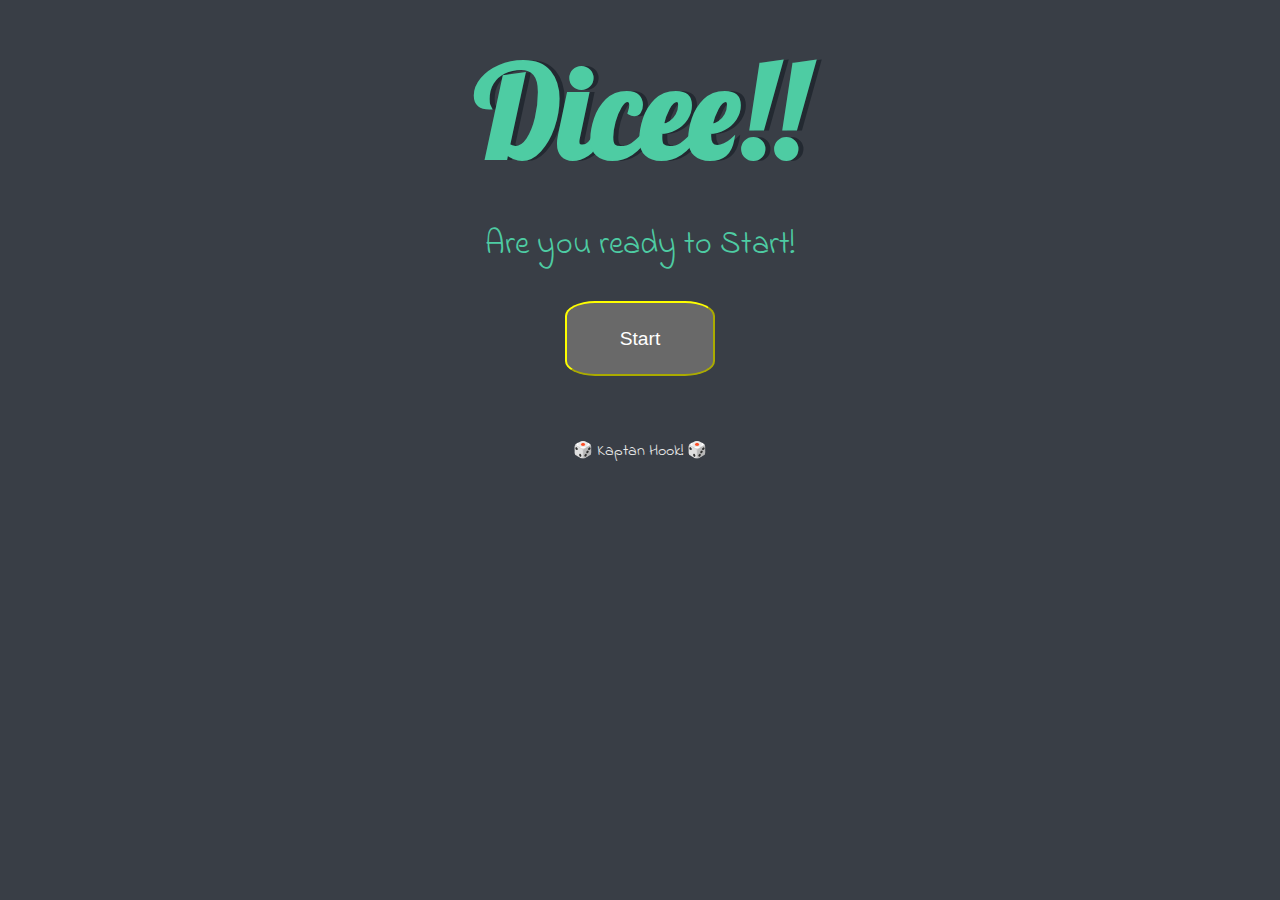
<file: index.html>
<!DOCTYPE html>
<html lang="en" dir="ltr">
  <head>
    <meta charset="utf-8">
    <title>Dicee</title>
    <link rel="stylesheet" href="ind.css">
    <link href="https://fonts.googleapis.com/css?family=Indie+Flower|Lobster" rel="stylesheet">
    
  </head>
  <body>
    <script>
        init();
    </script>
    <div class="container">
      <h1>Dicee!!</h1>
        <p id="diceHead">Are you ready to Start!</p>
      
    </div>

    <div class="players">
        <!-- <form class="play" action="">
            <label for="player1Name">Player 1 Name:</label> 
            <input id="player1Name" type="text" placeholder="Enter Player 1 Name"><br><br>
            <label for="player2Name">Player 2 Name:</label>
            <input id="player2Name" type="text" placeholder="Enter Player 2 Name"><br><br>
        </form> -->
        <button class="str" onclick="start()">
            Start
        </button>
    </div>
    


    <script src="index.js"></script>
  </body>

  <footer>
    🎲 Kaptan Hook! 🎲 
  </footer>
</html>
</file>
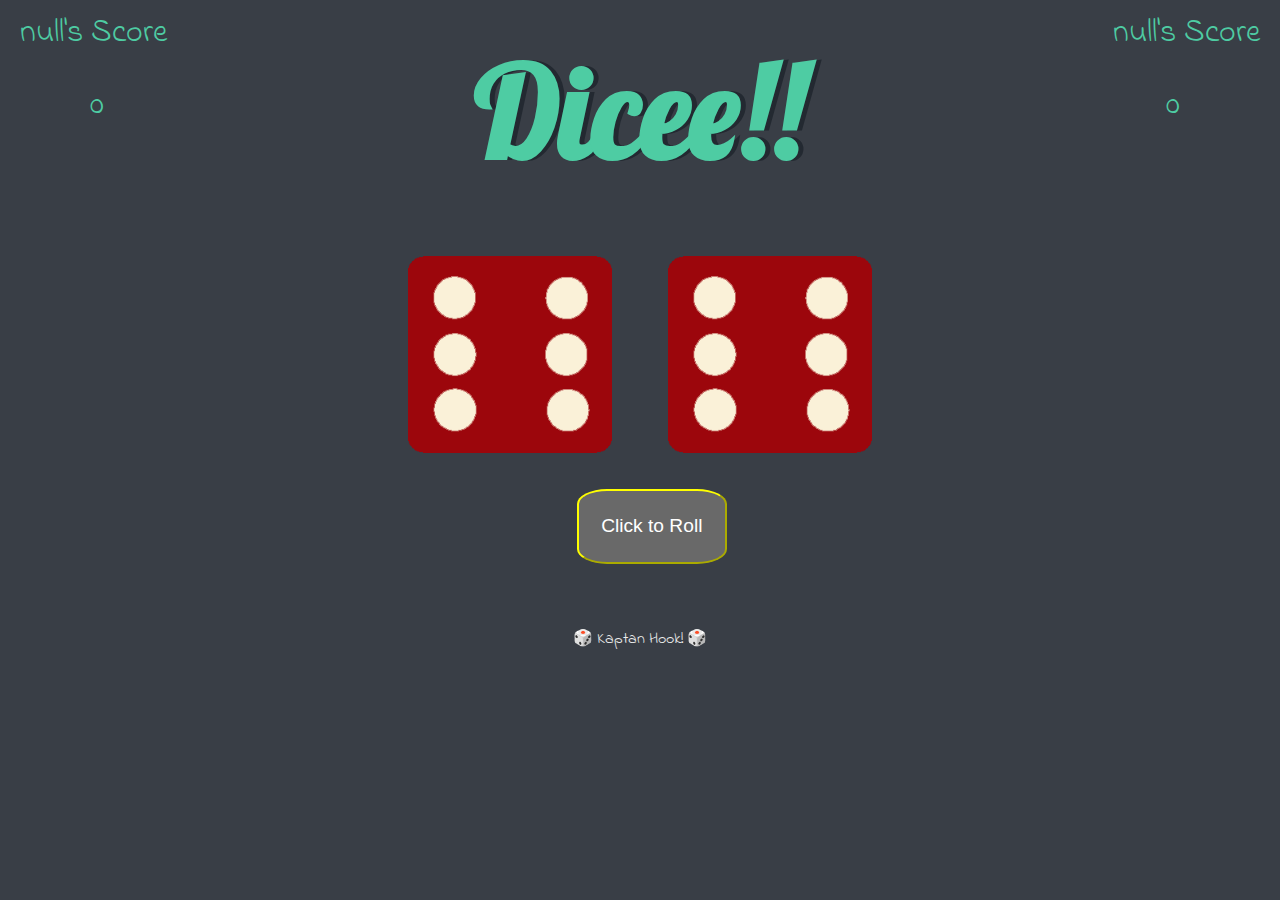
<file: dicee.html>
<!DOCTYPE html>
<html lang="en" dir="ltr">
  <head>
    <meta charset="utf-8">
    <title>Dicee</title>
    <link rel="stylesheet" href="styles.css">
    <link href="https://fonts.googleapis.com/css?family=Indie+Flower|Lobster" rel="stylesheet">
    <!-- <link rel="stylesheet" href="https://cdnjs.cloudflare.com/ajax/libs/font-awesome/4.7.0/css/font-awesome.min.css"> -->

  </head>
  <body>

   
      
    

    <div>
      <p class="pl2Score">Player 2 Score</p>
      <p class="p2S">0</p>
    </div>

    <div class="container">
      <h1>Dicee!!</h1>
      <h2 class="winner">Winner</h2>
      <div class="dice">
        <p id="pl1">Player 1</p>
        <img class="img1" src="images/dice6.png">
      </div>

      <div class="dice">
        <p id="pl2">Player 2</p>
        <img class="img2" src="images/dice6.png">
      </div>
    </div>

    <div class="button">
      <p class="pl1Score">Player 1 Score</p> <br>
      <p class="p1S">0</p>
      <button class="btn" type="button" onclick=init()>
        Click to Roll
      </button>
      <button id="reload" class="btn" type="button" onclick=location.reload()>
        Start Over 🔄
      </button>
      <button id="changeNames" class="btn" type="button" onclick=startOver()>
        Start Over with new players!
      </button>
    </div>



    <script src="index.js"></script>
  </body>

  <footer>
    🎲 Kaptan Hook! 🎲 
  </footer>
</html>
</file>
<file: ind.css>
.container {
    width: 70%;
    margin: auto;
    text-align: center;
  }
  
  /* .dice {
    text-align: center;
    display: inline-block;
  
  } */
  
  body {
    background-color: #393E46;
  }
  
  h1 {
    margin: 30px;
    font-family: 'Lobster', cursive;
    text-shadow: 5px 0 #232931;
    font-size: 8rem;
    color: #4ECCA3;
  }
  
  p {
    font-size: 2rem;
    color: #4ECCA3;
    font-family: 'Indie Flower', cursive;
  }
  
  /* img {
    width: 80%;
  } */
  
  footer {
    margin-top: 5%;
    color: #EEEEEE;
    text-align: center;
    font-family: 'Indie Flower', cursive;
  
  }
  
  .str{
    /* text-align: center; */
    height: 75px;
    width: 150px;
    font-size: larger;
    background-color:dimgrey;
    border-radius: 20%;
    border-color:yellow;
    color: white;
  }
  
.play{
    text-align: center;
    /* display: none; */
}
.players{
    width: 70%;
    margin: auto;
    text-align: center;
}
</file>
<file: styles.css>
.container {
  width: 70%;
  margin: auto;
  text-align: center;
}

.dice {
  text-align: center;
  display: inline-block;

}

body {
  background-color: #393E46;
}

h1 {
  margin: 30px;
  font-family: 'Lobster', cursive;
  text-shadow: 5px 0 #232931;
  font-size: 8rem;
  color: #4ECCA3;
}

p {
  font-size: 2rem;
  color: #4ECCA3;
  font-family: 'Indie Flower', cursive;
}

img {
  width: 80%;
}

footer {
  margin-top: 5%;
  color: #EEEEEE;
  text-align: center;
  font-family: 'Indie Flower', cursive;

}



.btn{
  margin-left: 45%;
  margin-top: 10px;
  height: 75px;
  width: 150px;
  font-size: larger;
  background-color:dimgrey;
  border-radius: 20%;
  border-color:yellow;
  color: white;
}

.pl1Score{
  margin-top: 0px;
  display: inline;
  position: absolute;
  left: 20px;
  top: 10px;
}

.pl2Score{
  margin-top: 0px; 
  display: inline;
  position: absolute;
  /* text-align: right; */
  /* margin-left: 100% ; */
  right: 20px;
  top: 10px;
}

.p1S{
  margin-left: 50px;
  display: inline;
  position: absolute;
  top: 50px;
  left: 40px;
}

.p2S{
  margin-right: 50px;
  position: absolute;
  display: inline;
  right: 50px;
  top: 50px;
}

.winner{
  margin: 30px;
  font-family: 'Lobster', cursive;
  text-shadow: 5px 0 #232931;
  font-size: 3rem;
  color: #cc674e;
  display: none;
}

#reload{
  text-align: center;
  display: none;
}

#changeNames{
  text-align: center;
  display: none;
  background-color: #cc674e;
}
</file>
